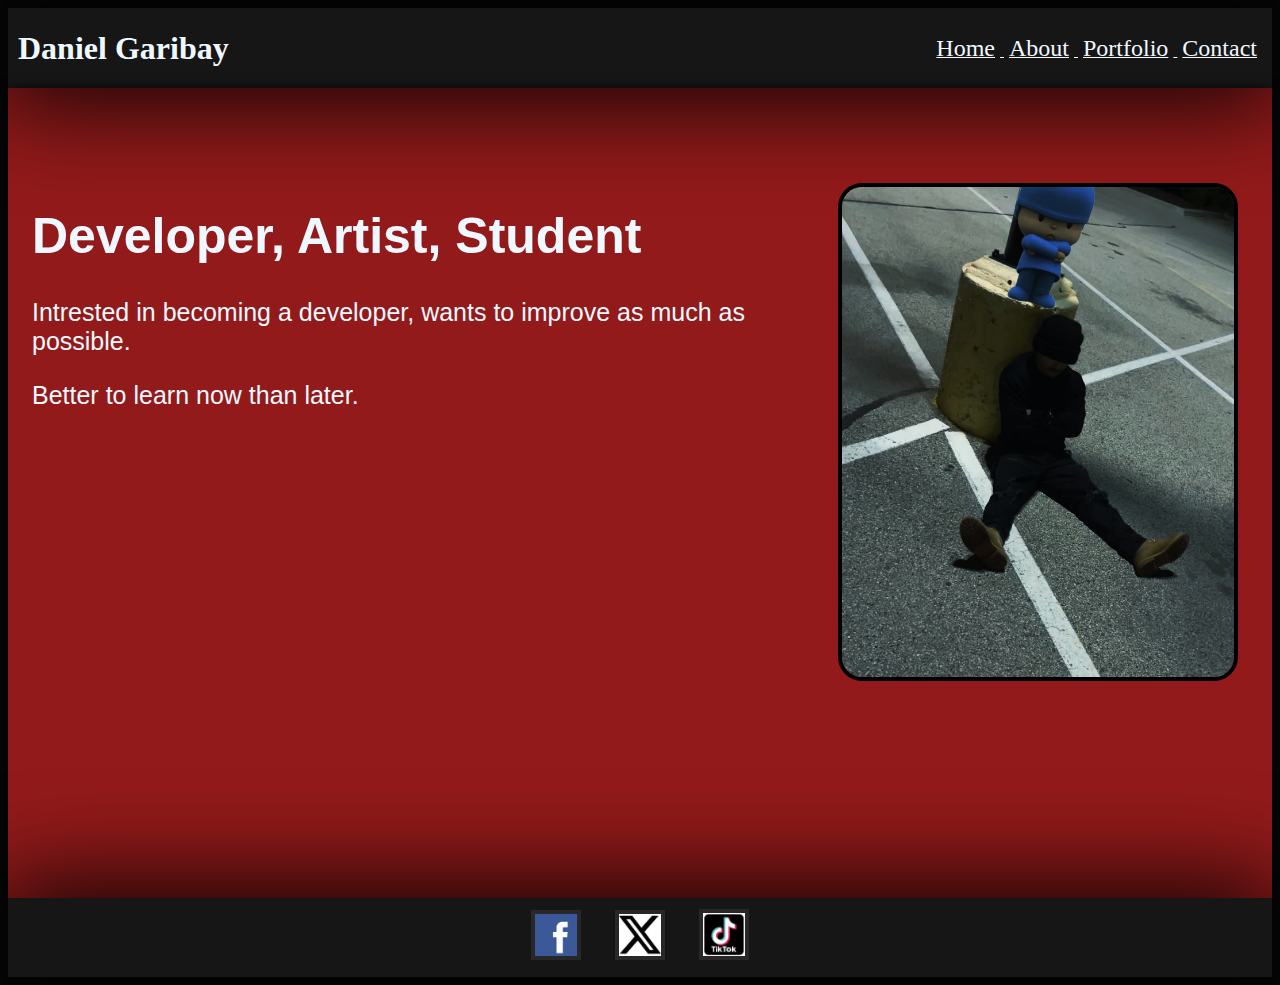
<file: index.html>
<!DOCTYPE html>
<html lang="en">
<head>
    <meta charset="UTF-8">
    <meta name="viewport" content="width=device-width, initial-scale=1.0">
    
    <link rel="stylesheet" href="style.css">
    <script src="script.js" defer></script>
    <title>Personal Website</title>

</head>

<body>
    <nav>
        <div>
            <h1>Daniel Garibay</h1>
        </div>
    <div class="links">
        <a href="index.html">Home</a>
        <a href="about.html">About</a>
        <a href="portfolio.html">Portfolio</a>
        <a href="contact.html">Contact</a>
    </div>
    </nav>

    <main>
        <img src="images/D473D73F-DE62-4329-AFB3-0A8285159124.jpg" alt="image of Me">
        <h1>Developer, Artist, Student</h2>
        <p>Intrested in becoming a developer, wants to improve as much as possible. </p>
        <p>Better to learn now than later.</p>
    </main>
    <footer>
        <a href="https://www.bing.com/ck/a?!&&p=8139c7980012935d6215ae24e69a9e9e2022a1e051090401162fe443e6df1157JmltdHM9MTczOTkyMzIwMA&ptn=3&ver=2&hsh=4&fclid=1bc64053-1c4a-61a5-076e-550a1d2b60d0&psq=facebook&u=a1aHR0cHM6Ly93d3cuZmFjZWJvb2suY29tLw&ntb=1"><img src="images/facebook.jpg" alt="Image of Facebook" class="image-link"></a>

        <a href="https://www.bing.com/ck/a?!&&p=f28283961e506a9826b7ed6c1aee13f09b6c84b763a450dcddc7f02b5b5553feJmltdHM9MTczOTkyMzIwMA&ptn=3&ver=2&hsh=4&fclid=1bc64053-1c4a-61a5-076e-550a1d2b60d0&psq=twitter&u=a1aHR0cHM6Ly93d3cueC5jb20&ntb=1"><img src="images/twitter.jpg" alt="Image Of Twitter" class="image-link"></a>

        <a href="https://www.bing.com/ck/a?!&&p=06cc1877a8d13c212bbca33578fc29e001b23b7ea67d6e60a9e41438eb5ba737JmltdHM9MTczOTkyMzIwMA&ptn=3&ver=2&hsh=4&fclid=1bc64053-1c4a-61a5-076e-550a1d2b60d0&psq=tiktok&u=a1aHR0cHM6Ly93d3cudGlrdG9rLmNvbS8&ntb=1"><img src="images\tiktok.jpg" alt="image of TikTok" class="image-link"></a>
    </footer>
</body>
</html>
</file>
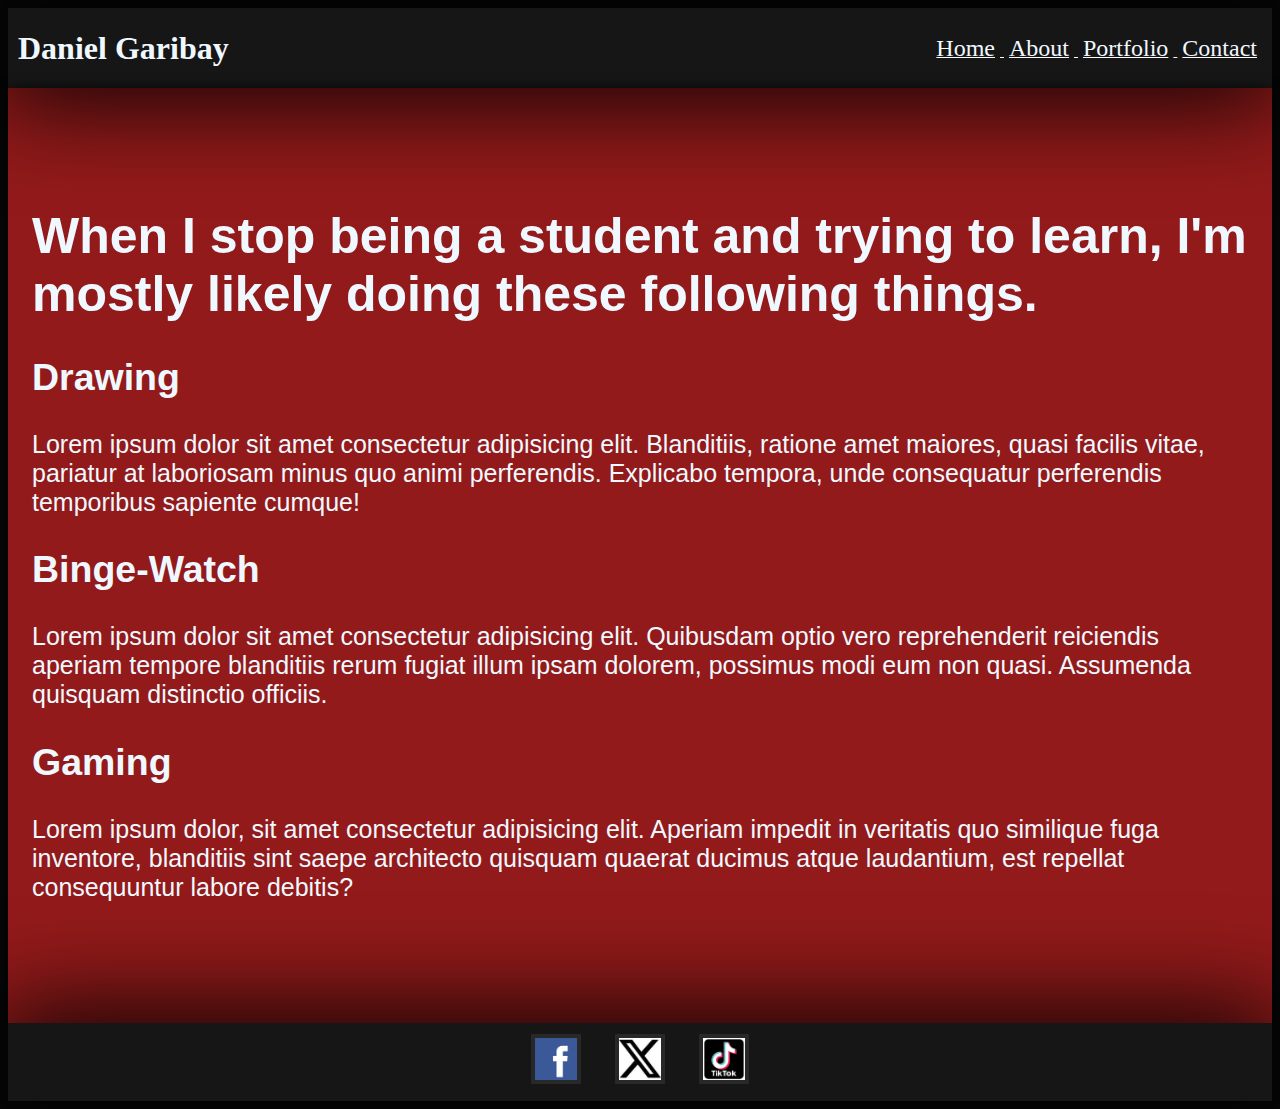
<file: about.html>
<!DOCTYPE html>
<html lang="en">
<head>
    <meta charset="UTF-8">
    <meta name="viewport" content="width=device-width, initial-scale=1.0">
    
    <link rel="stylesheet" href="style.css">
    <script src="script.js" defer></script>
    <title>Personal Website</title>

</head>

<body>
    <nav>
        <div>
            <h1>Daniel Garibay</h1>
        </div>
    <div class="links">
        <a href="index.html">Home</a>
        <a href="about.html">About</a>
        <a href="portfolio.html">Portfolio</a>
        <a href="contact.html">Contact</a>
    </div>
    </nav>
    
    <main>
        <h1>When I stop being a student and trying to learn, I'm mostly likely doing these following things.</h1>
        <section>
            <h2>Drawing</h2>
            <p>Lorem ipsum dolor sit amet consectetur adipisicing elit. Blanditiis, ratione amet maiores, quasi facilis vitae, pariatur at laboriosam minus quo animi perferendis. Explicabo tempora, unde consequatur perferendis temporibus sapiente cumque!</p>
        </section>
        <section>
            <h2>Binge-Watch</h2>
            <p>Lorem ipsum dolor sit amet consectetur adipisicing elit. Quibusdam optio vero reprehenderit reiciendis aperiam tempore blanditiis rerum fugiat illum ipsam dolorem, possimus modi eum non quasi. Assumenda quisquam distinctio officiis.</p>
        </section>
        <section>
            <h2>Gaming</h2>
            <p>Lorem ipsum dolor, sit amet consectetur adipisicing elit. Aperiam impedit in veritatis quo similique fuga inventore, blanditiis sint saepe architecto quisquam quaerat ducimus atque laudantium, est repellat consequuntur labore debitis?</p>
        </section>
    </main>
    <footer>
        <a href="https://www.bing.com/ck/a?!&&p=8139c7980012935d6215ae24e69a9e9e2022a1e051090401162fe443e6df1157JmltdHM9MTczOTkyMzIwMA&ptn=3&ver=2&hsh=4&fclid=1bc64053-1c4a-61a5-076e-550a1d2b60d0&psq=facebook&u=a1aHR0cHM6Ly93d3cuZmFjZWJvb2suY29tLw&ntb=1"><img src="images/facebook.jpg" alt="Image of Facebook" class="image-link"></a>

        <a href="https://www.bing.com/ck/a?!&&p=f28283961e506a9826b7ed6c1aee13f09b6c84b763a450dcddc7f02b5b5553feJmltdHM9MTczOTkyMzIwMA&ptn=3&ver=2&hsh=4&fclid=1bc64053-1c4a-61a5-076e-550a1d2b60d0&psq=twitter&u=a1aHR0cHM6Ly93d3cueC5jb20&ntb=1"><img src="images/twitter.jpg" alt="Image Of Twitter" class="image-link"></a>

        <a href="https://www.bing.com/ck/a?!&&p=06cc1877a8d13c212bbca33578fc29e001b23b7ea67d6e60a9e41438eb5ba737JmltdHM9MTczOTkyMzIwMA&ptn=3&ver=2&hsh=4&fclid=1bc64053-1c4a-61a5-076e-550a1d2b60d0&psq=tiktok&u=a1aHR0cHM6Ly93d3cudGlrdG9rLmNvbS8&ntb=1"><img src="images\tiktok.jpg" alt="image of TikTok" class="image-link"></a>
    </footer>
</body>
</html>
</file>
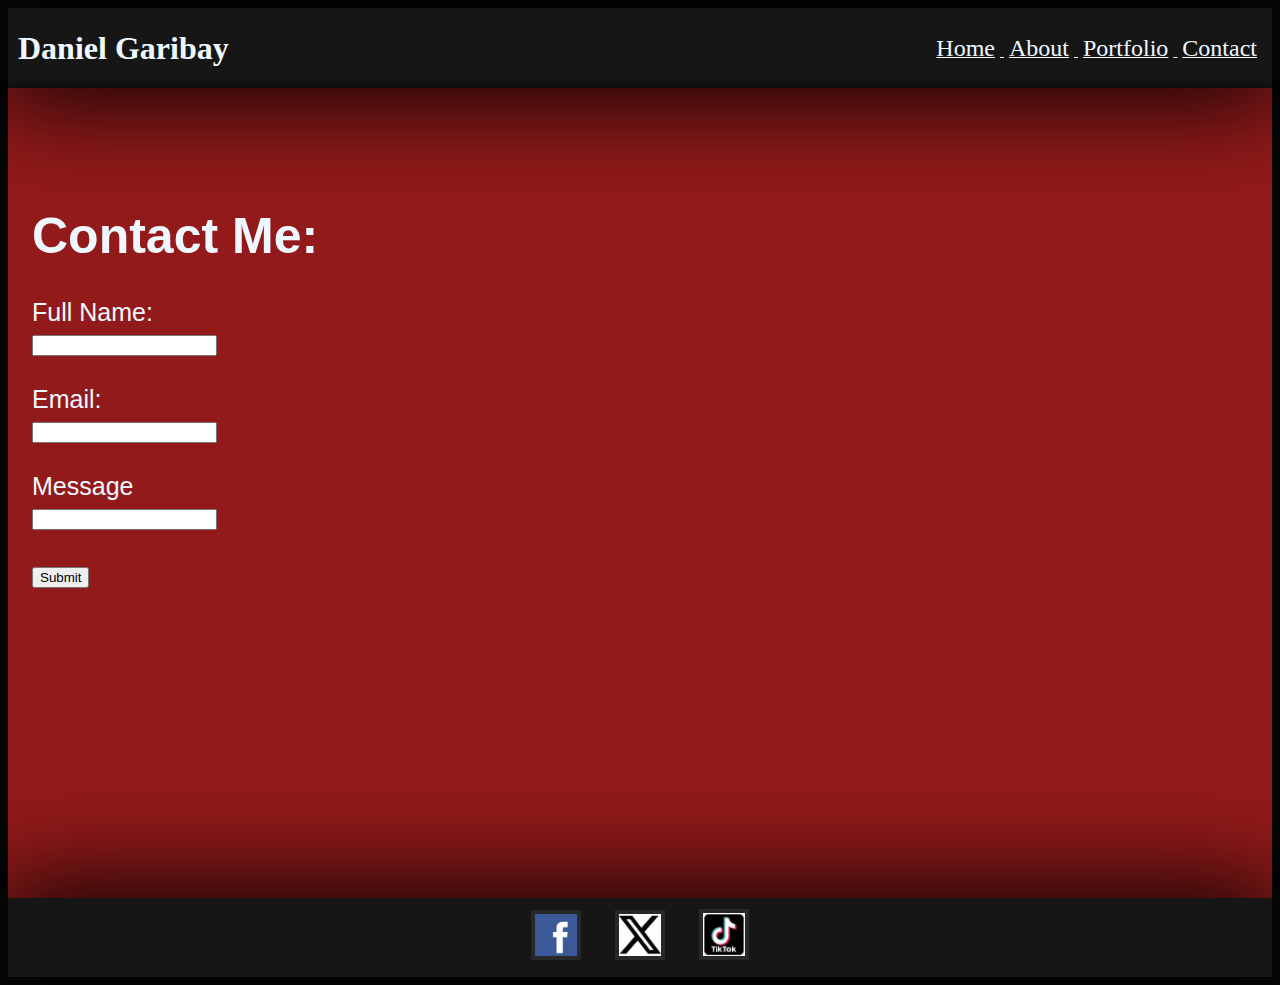
<file: contact.html>
<!DOCTYPE html>
<html lang="en">
<head>
    <meta charset="UTF-8">
    <meta name="viewport" content="width=device-width, initial-scale=1.0">

    <link rel="stylesheet" href="style.css">
    
    <title>Personal Website</title>

</head>
 <script defer src="script.js" defer></script>
<body>
    <nav>
        <div>
            <h1>Daniel Garibay</h1>
        </div>
    <div class="links">
        <a href="index.html">Home</a>
        <a href="about.html">About</a>
        <a href="portfolio.html">Portfolio</a>
        <a href="contact.html">Contact</a>
    </div>
    </nav>

    <main>
        <h1>Contact Me:</h1>
        <form action="success.html">

            <label for="fname">Full Name:</label><br>
            <input type="text" name="fname" id="fname"><br>
            
            <br><label for="email">Email:</label><br>
            <input type="email" id="email" name="email"><br>
    
            <br><label for="message">Message</label><br>
            <input type="text" name="message" id="message"><br>

            <br><button type="submit" id="submit">Submit </button>

        </form>

    </main>
    <footer>
        <a href="https://www.bing.com/ck/a?!&&p=8139c7980012935d6215ae24e69a9e9e2022a1e051090401162fe443e6df1157JmltdHM9MTczOTkyMzIwMA&ptn=3&ver=2&hsh=4&fclid=1bc64053-1c4a-61a5-076e-550a1d2b60d0&psq=facebook&u=a1aHR0cHM6Ly93d3cuZmFjZWJvb2suY29tLw&ntb=1"><img src="images/facebook.jpg" alt="Image of Facebook" class="image-link"></a>

        <a href="https://www.bing.com/ck/a?!&&p=f28283961e506a9826b7ed6c1aee13f09b6c84b763a450dcddc7f02b5b5553feJmltdHM9MTczOTkyMzIwMA&ptn=3&ver=2&hsh=4&fclid=1bc64053-1c4a-61a5-076e-550a1d2b60d0&psq=twitter&u=a1aHR0cHM6Ly93d3cueC5jb20&ntb=1"><img src="images/twitter.jpg" alt="Image Of Twitter" class="image-link"></a>

        <a href="https://www.bing.com/ck/a?!&&p=06cc1877a8d13c212bbca33578fc29e001b23b7ea67d6e60a9e41438eb5ba737JmltdHM9MTczOTkyMzIwMA&ptn=3&ver=2&hsh=4&fclid=1bc64053-1c4a-61a5-076e-550a1d2b60d0&psq=tiktok&u=a1aHR0cHM6Ly93d3cudGlrdG9rLmNvbS8&ntb=1"><img src="images\tiktok.jpg" alt="image of TikTok" class="image-link"></a>
    </footer>
</body>
</html>
</file>
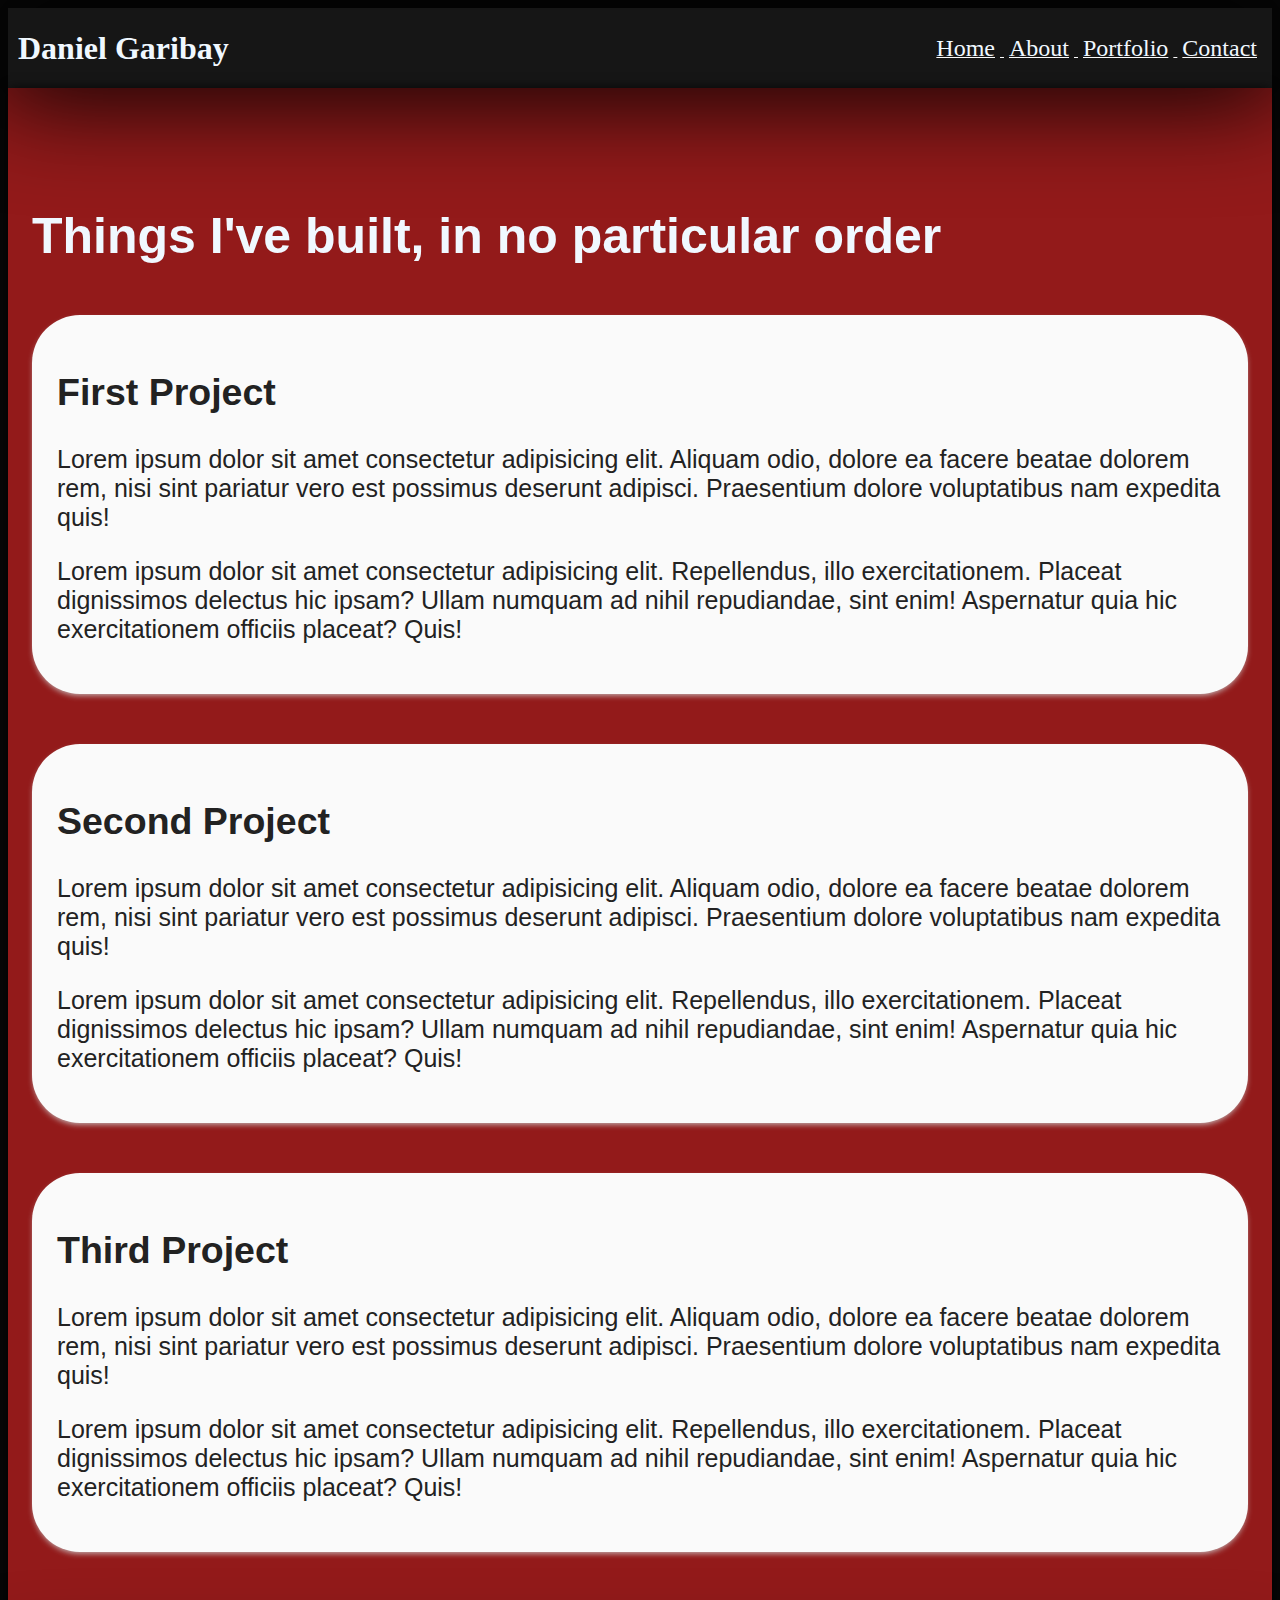
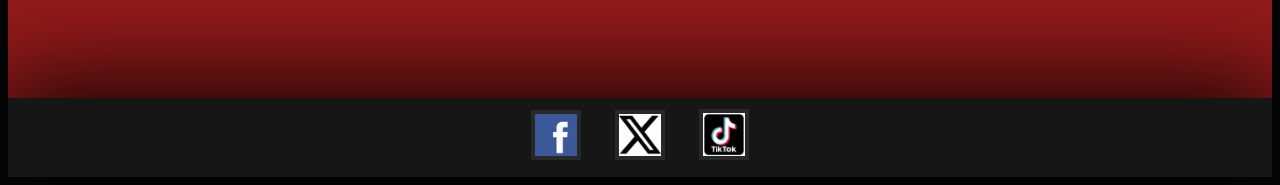
<file: portfolio.html>
<!DOCTYPE html>
<html lang="en">
<head>
    <meta charset="UTF-8">
    <meta name="viewport" content="width=device-width, initial-scale=1.0">
    
    <link rel="stylesheet" href="style.css">
    <script src="script.js" defer></script>
    <title>Personal Website</title>

</head>

<body>
    <nav>
        <div>
            <h1>Daniel Garibay</h1>
        </div>
    <div class="links">
        <a href="index.html">Home</a>
        <a href="about.html">About</a>
        <a href="portfolio.html">Portfolio</a>
        <a href="contact.html">Contact</a>
    </div>
    </nav>
    
    <main>
        <h1>Things I've built, in no particular order</h1>

        <section class="project">
            <h2>First Project</h2>
            <p>Lorem ipsum dolor sit amet consectetur adipisicing elit. Aliquam odio, dolore ea facere beatae dolorem rem, nisi sint pariatur vero est possimus deserunt adipisci. Praesentium dolore voluptatibus nam expedita quis!</p>
            <p>Lorem ipsum dolor sit amet consectetur adipisicing elit. Repellendus, illo exercitationem. Placeat dignissimos delectus hic ipsam? Ullam numquam ad nihil repudiandae, sint enim! Aspernatur quia hic exercitationem officiis placeat? Quis!</p>
        </section>
        <section class="project">
            <h2>Second Project</h2>
            <p>Lorem ipsum dolor sit amet consectetur adipisicing elit. Aliquam odio, dolore ea facere beatae dolorem rem, nisi sint pariatur vero est possimus deserunt adipisci. Praesentium dolore voluptatibus nam expedita quis!</p>
            <p>Lorem ipsum dolor sit amet consectetur adipisicing elit. Repellendus, illo exercitationem. Placeat dignissimos delectus hic ipsam? Ullam numquam ad nihil repudiandae, sint enim! Aspernatur quia hic exercitationem officiis placeat? Quis!</p>
        </section>
        <section class="project">
            <h2>Third Project</h2>
            <p>Lorem ipsum dolor sit amet consectetur adipisicing elit. Aliquam odio, dolore ea facere beatae dolorem rem, nisi sint pariatur vero est possimus deserunt adipisci. Praesentium dolore voluptatibus nam expedita quis!</p>
            <p>Lorem ipsum dolor sit amet consectetur adipisicing elit. Repellendus, illo exercitationem. Placeat dignissimos delectus hic ipsam? Ullam numquam ad nihil repudiandae, sint enim! Aspernatur quia hic exercitationem officiis placeat? Quis!</p>
        </section>
    </main>
    <footer>
        <a href="https://www.bing.com/ck/a?!&&p=8139c7980012935d6215ae24e69a9e9e2022a1e051090401162fe443e6df1157JmltdHM9MTczOTkyMzIwMA&ptn=3&ver=2&hsh=4&fclid=1bc64053-1c4a-61a5-076e-550a1d2b60d0&psq=facebook&u=a1aHR0cHM6Ly93d3cuZmFjZWJvb2suY29tLw&ntb=1"><img src="images/facebook.jpg" alt="Image of Facebook" class="image-link"></a>

        <a href="https://www.bing.com/ck/a?!&&p=f28283961e506a9826b7ed6c1aee13f09b6c84b763a450dcddc7f02b5b5553feJmltdHM9MTczOTkyMzIwMA&ptn=3&ver=2&hsh=4&fclid=1bc64053-1c4a-61a5-076e-550a1d2b60d0&psq=twitter&u=a1aHR0cHM6Ly93d3cueC5jb20&ntb=1"><img src="images/twitter.jpg" alt="Image Of Twitter" class="image-link"></a>

        <a href="https://www.bing.com/ck/a?!&&p=06cc1877a8d13c212bbca33578fc29e001b23b7ea67d6e60a9e41438eb5ba737JmltdHM9MTczOTkyMzIwMA&ptn=3&ver=2&hsh=4&fclid=1bc64053-1c4a-61a5-076e-550a1d2b60d0&psq=tiktok&u=a1aHR0cHM6Ly93d3cudGlrdG9rLmNvbS8&ntb=1"><img src="images\tiktok.jpg" alt="image of TikTok" class="image-link"></a>
    </footer>
</body>
</html>
</file>
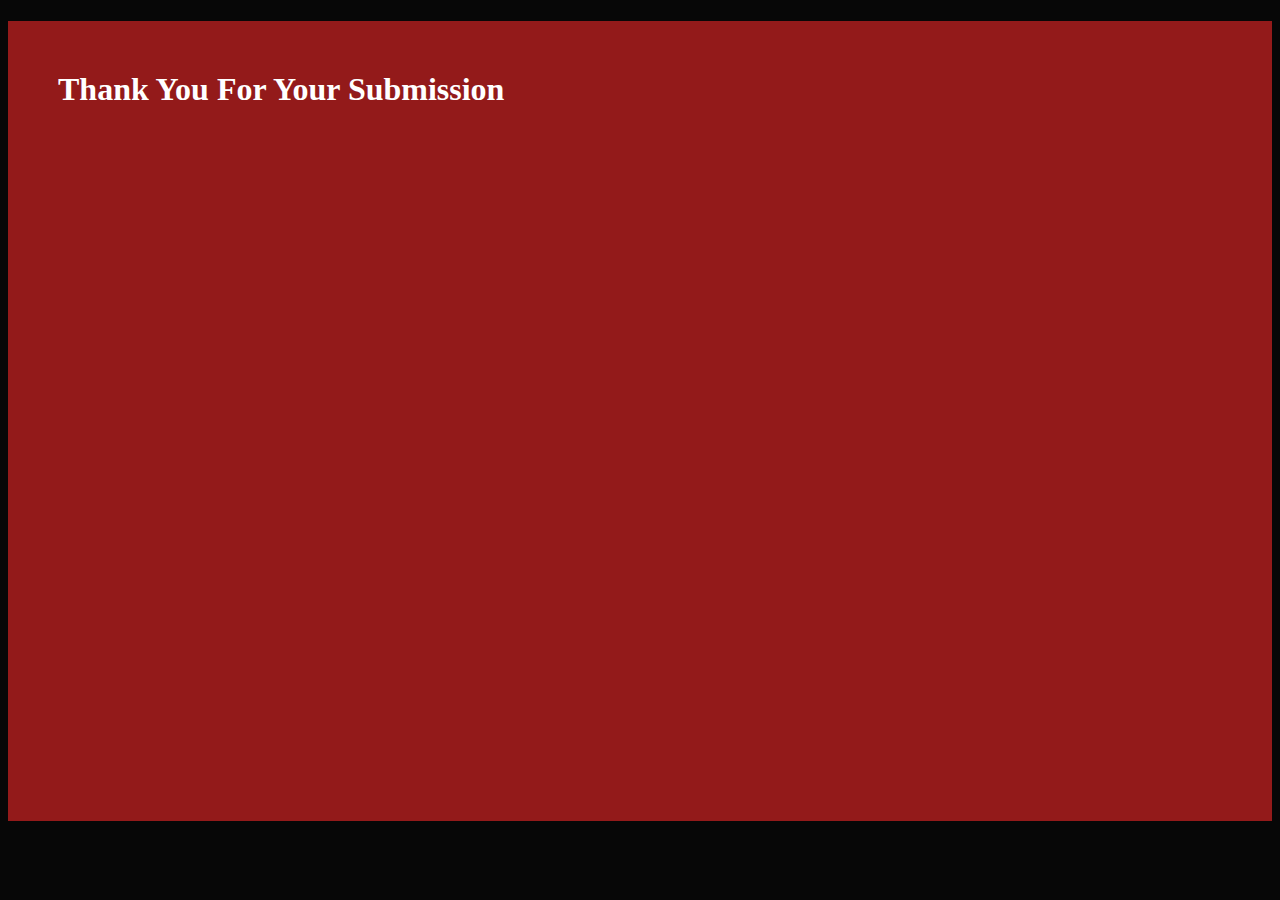
<file: success.html>
<!DOCTYPE html>
<html lang="en">
<head>
    <meta charset="UTF-8">
    <meta name="viewport" content="width=device-width, initial-scale=1.0">
    <link rel="stylesheet" href="style.css">
   
    <title>Success</title>
</head>
     <script defer src="success.js"></script>
<body>
    <h1 style="height: 50pc;
        padding: 50px;">Thank You For Your Submission</h1>
</body>
</html>
</file>
<file: style.css>
main > img{
    border: 4px solid black;
    width: 400px;
    float: right;
    margin: 10px;
    border-radius: 1.5pc;
}
*{
    box-sizing: border-box;
}
footer{
    background-color: #161616;
    color: white;
    padding: 1px;
    text-align: center;
    box-shadow: 0 0 100px 10px black;
}
.image-link{
    width: 50px;
    height: auto;
    margin: 10px;
    border: 4px solid rgb(40, 40, 40);
}
body{
    background-color: rgb(147, 26, 26);
    color: rgb(255, 255, 255);
  }
main{
    min-height: 90vh;
    padding: 85px 24px 96px;
    box-shadow: 0 0 12px -2px black;
    color: aliceblue;
    font-family: 'Open Sans', sans-serif;
    font-size: 25px;
    z-index: 5;
}
a{
    color: aliceblue;
    text-decoration: none;
    font-size: x-large;
    margin: 0 5px;
}
nav {
    box-shadow: 0 0 100px 10px black;
    left: 0;
    right: 0;
    align-items: center;
    background-color: #161616;
    color: aliceblue;
    display: flex;
    height: 80px;
    padding: 10px;
    display: flex;
    justify-content: space-between;
}
.project {
    background: #fafafa;
    color: #222;
    box-shadow: 0 3px 6px -2px #ccc;
    margin: 2em auto;
    padding: 1em;
    border-radius: 3pc;
}
html{
    background-color: #070707;
}
.links :hover{
    background-color: rgba(147, 26, 26, 0.425);
    text-decoration: overline;
}
nav > .links{
    color: #fafafa;
    text-decoration: underline;
}
</file>
